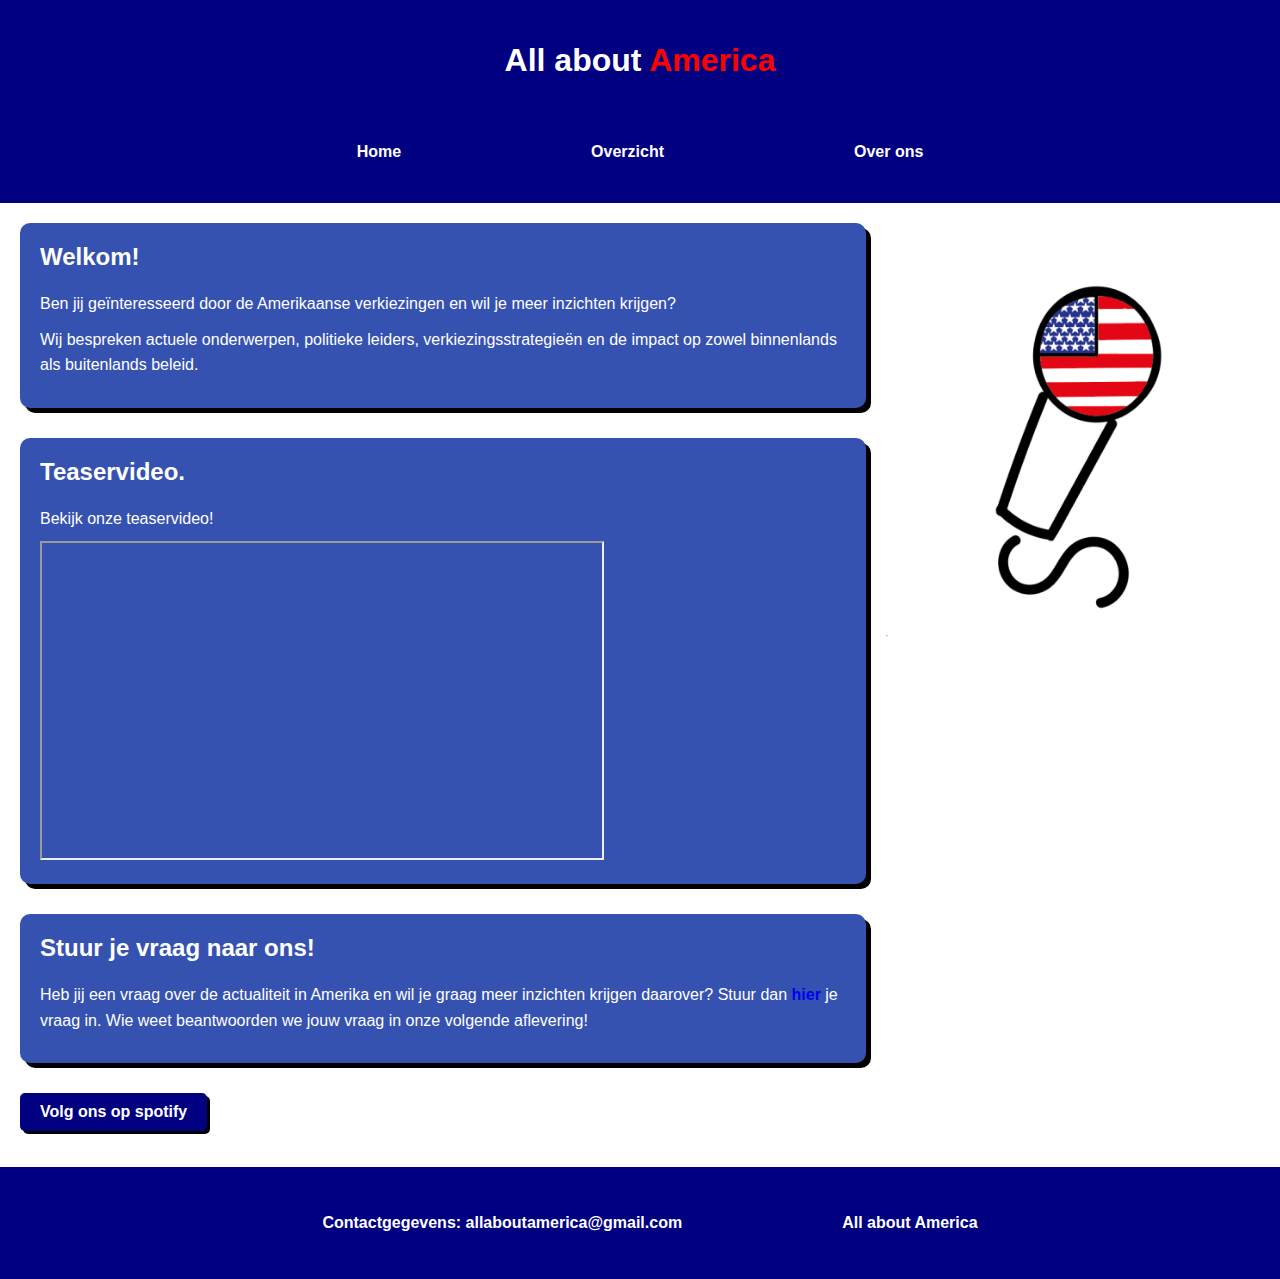
<file: index.html>
<!DOCTYPE html>
<html lang="nl">

<head>
    <meta charset="UTF-8">
    <meta name="viewport" content="width=device-width, initial-scale=1.0">
    <title>Home</title>
    <link rel="stylesheet" href="styles.css">
</head>

<body id="home">
    <header>
        <h1>All about <span>America</span> </h1>
        <nav>
            <ul>
                <li><a href="index.html">Home</a></li>
                <li><a href="overzicht.html">Overzicht</a> </li>
                <li><a href="over-ons.html">Over ons</a></li>
            </ul>
        </nav>


    </header>

    <main>

        <section>
            <h2>Welkom!</h2>
            <p>Ben jij geïnteresseerd door de Amerikaanse verkiezingen en wil je meer inzichten krijgen?</p>

            <p>Wij bespreken actuele onderwerpen, politieke leiders, verkiezingsstrategieën en de impact op zowel
                binnenlands als buitenlands beleid.</p>

        </section>

        <section>
            <h2>Teaservideo.</h2>
            <p>Bekijk onze teaservideo!</p>
            <iframe width="560" height="315" src="https://www.youtube.com/embed/iOpdm3LwzWQ?si=abVpLlE0YJjpoqE9"
                title="YouTube video player"
                allow="accelerometer; autoplay; clipboard-write; encrypted-media; gyroscope; picture-in-picture; web-share"
                referrerpolicy="strict-origin-when-cross-origin" allowfullscreen></iframe>
        </section>
        <img src="images/logo.png" alt="logo">


        <section>
            <h2>Stuur je vraag naar ons!</h2>
            <p>Heb jij een vraag over de actualiteit in Amerika en wil je graag meer inzichten krijgen daarover?
                Stuur dan <strong>hier</strong> je vraag in.
                Wie weet beantwoorden we jouw vraag in onze volgende aflevering!</p>

        </section>


        <div>
            <p><a href="https://open.spotify.com">Volg ons op spotify</a></p>
        </div>




    </main>
    <footer>
        <nav>
            <ul>
                <li><a href="https://www.google.com/intl/nl/gmail/about/">Contactgegevens: allaboutamerica@gmail.com</a>
                </li>
                <li><a href="index.html">All about <span>America</span></a></li>
            </ul>
        </nav>
    </footer>
</body>

</html>
</file>
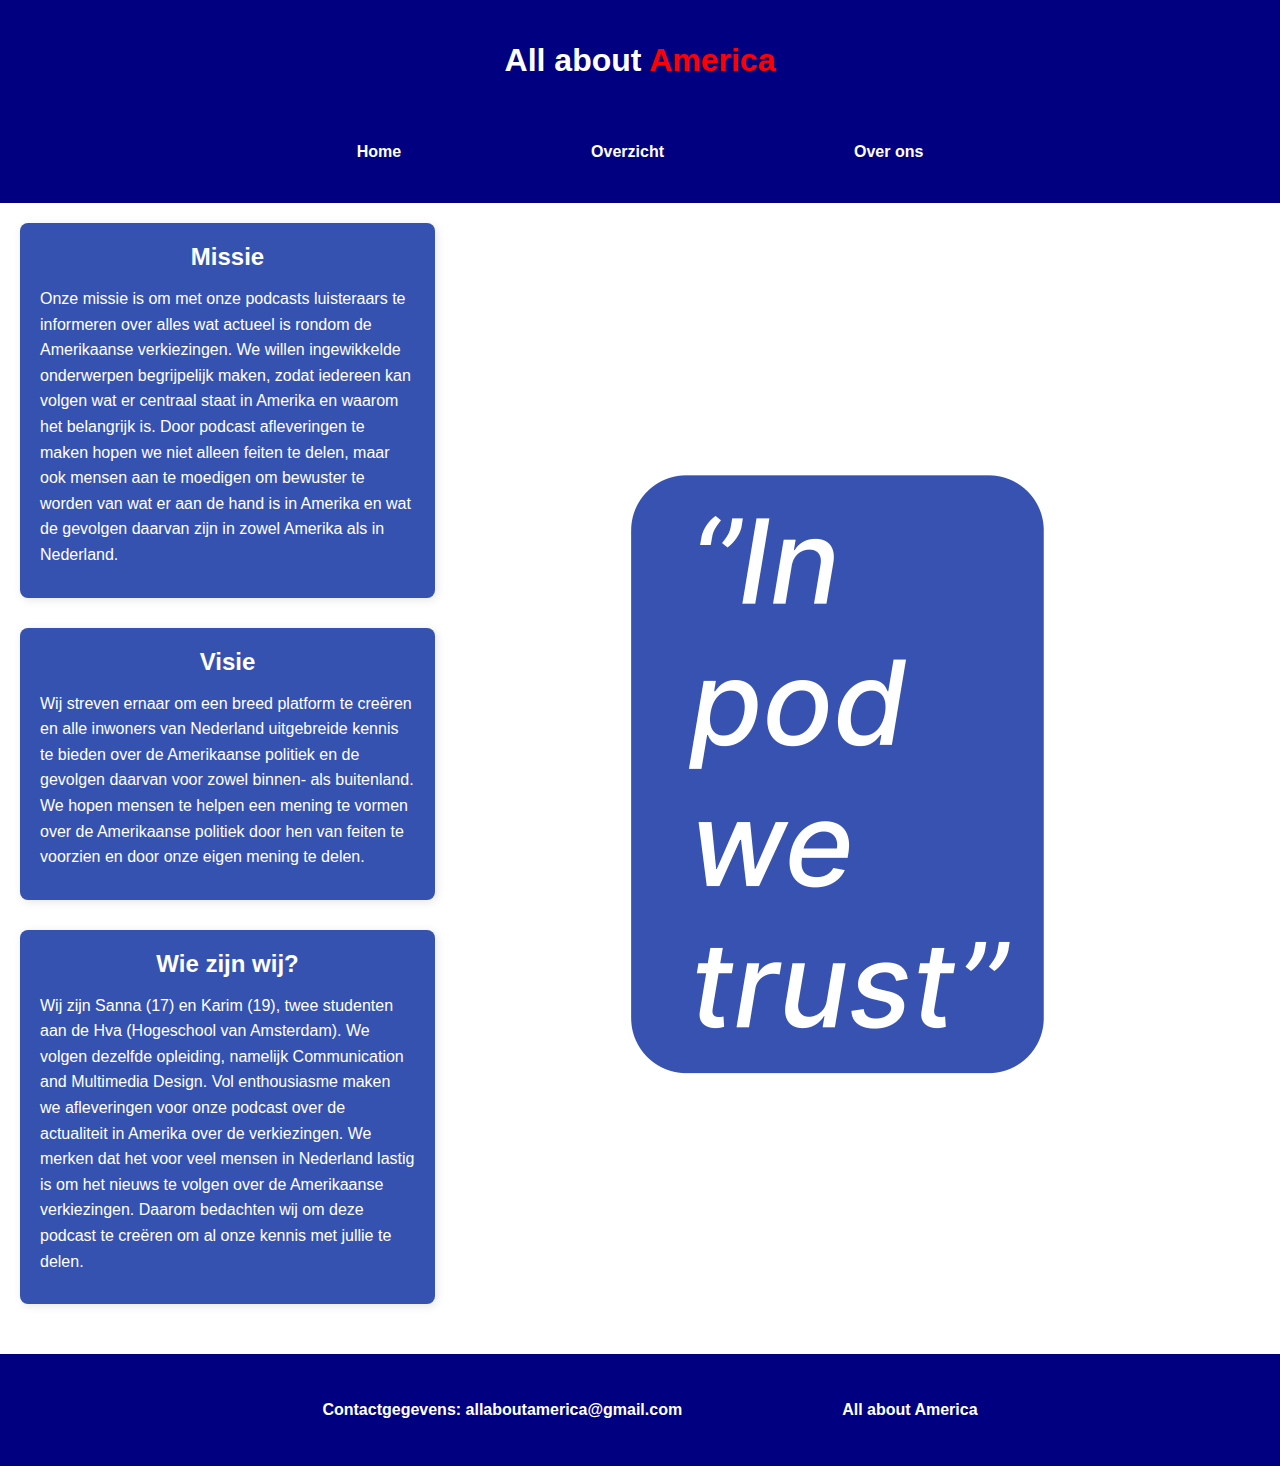
<file: over-ons.html>
<!DOCTYPE html>
<html lang="nl">

<head>
    <meta charset="UTF-8">
    <meta name="viewport" content="width=device-width, initial-scale=1.0">
    <title>Over ons</title>
    <link rel="stylesheet" href="styles.css">
</head>

<body id="over">
    <header>
        <h1>All about <span>America</span> </h1>
        <nav>
            <ul>
                <li><a href="index.html">Home</a></li>
                <li><a href="overzicht.html">Overzicht</a> </li>
                <li><a href="over-ons.html">Over ons</a></li>
            </ul>

        </nav>

    </header>
    <main>
        <div>
            <section>

                <h2>Missie</h2>
                <p>Onze missie is om met onze podcasts luisteraars te informeren over alles wat actueel is rondom de
                    Amerikaanse verkiezingen. We willen ingewikkelde onderwerpen begrijpelijk maken, zodat iedereen kan
                    volgen wat er centraal staat in Amerika en waarom het belangrijk is. Door podcast afleveringen te
                    maken
                    hopen we niet alleen feiten te delen, maar ook mensen aan te moedigen om bewuster te worden van wat
                    er
                    aan de hand is in Amerika en wat de gevolgen daarvan zijn in zowel Amerika als in Nederland.</p>
            </section>
            <section>
                <h2>Visie</h2>
                <p>Wij streven ernaar om een breed platform te creëren en alle inwoners van Nederland uitgebreide kennis
                    te
                    bieden over de Amerikaanse politiek en de gevolgen daarvan voor zowel binnen- als buitenland. We
                    hopen
                    mensen te helpen een mening te vormen over de Amerikaanse politiek door hen van feiten te voorzien
                    en
                    door onze eigen mening te delen.</p>
            </section>
            <section>
                <h2>Wie zijn wij?</h2>
                <p>Wij zijn Sanna (17) en Karim (19), twee studenten aan de Hva (Hogeschool van Amsterdam). We volgen
                    dezelfde opleiding, namelijk Communication and Multimedia Design. Vol enthousiasme maken we
                    afleveringen
                    voor onze podcast over de actualiteit in Amerika over de verkiezingen. We merken dat het voor veel
                    mensen in Nederland lastig is om het nieuws te volgen over de Amerikaanse verkiezingen. Daarom
                    bedachten
                    wij om deze podcast te creëren om al onze kennis met jullie te delen. </p>
            </section>
        </div>
        <img src="images/quote.png" alt="quote">
    </main>

    <footer>
        <nav>
            <ul>
                <li><a href="https://www.google.com/intl/nl/gmail/about/">Contactgegevens: allaboutamerica@gmail.com</a>
                </li>
                <li><a href="index.html">All about <span>America</span></a></li>
            </ul>
        </nav>
    </footer>

</body>

</html>
</file>
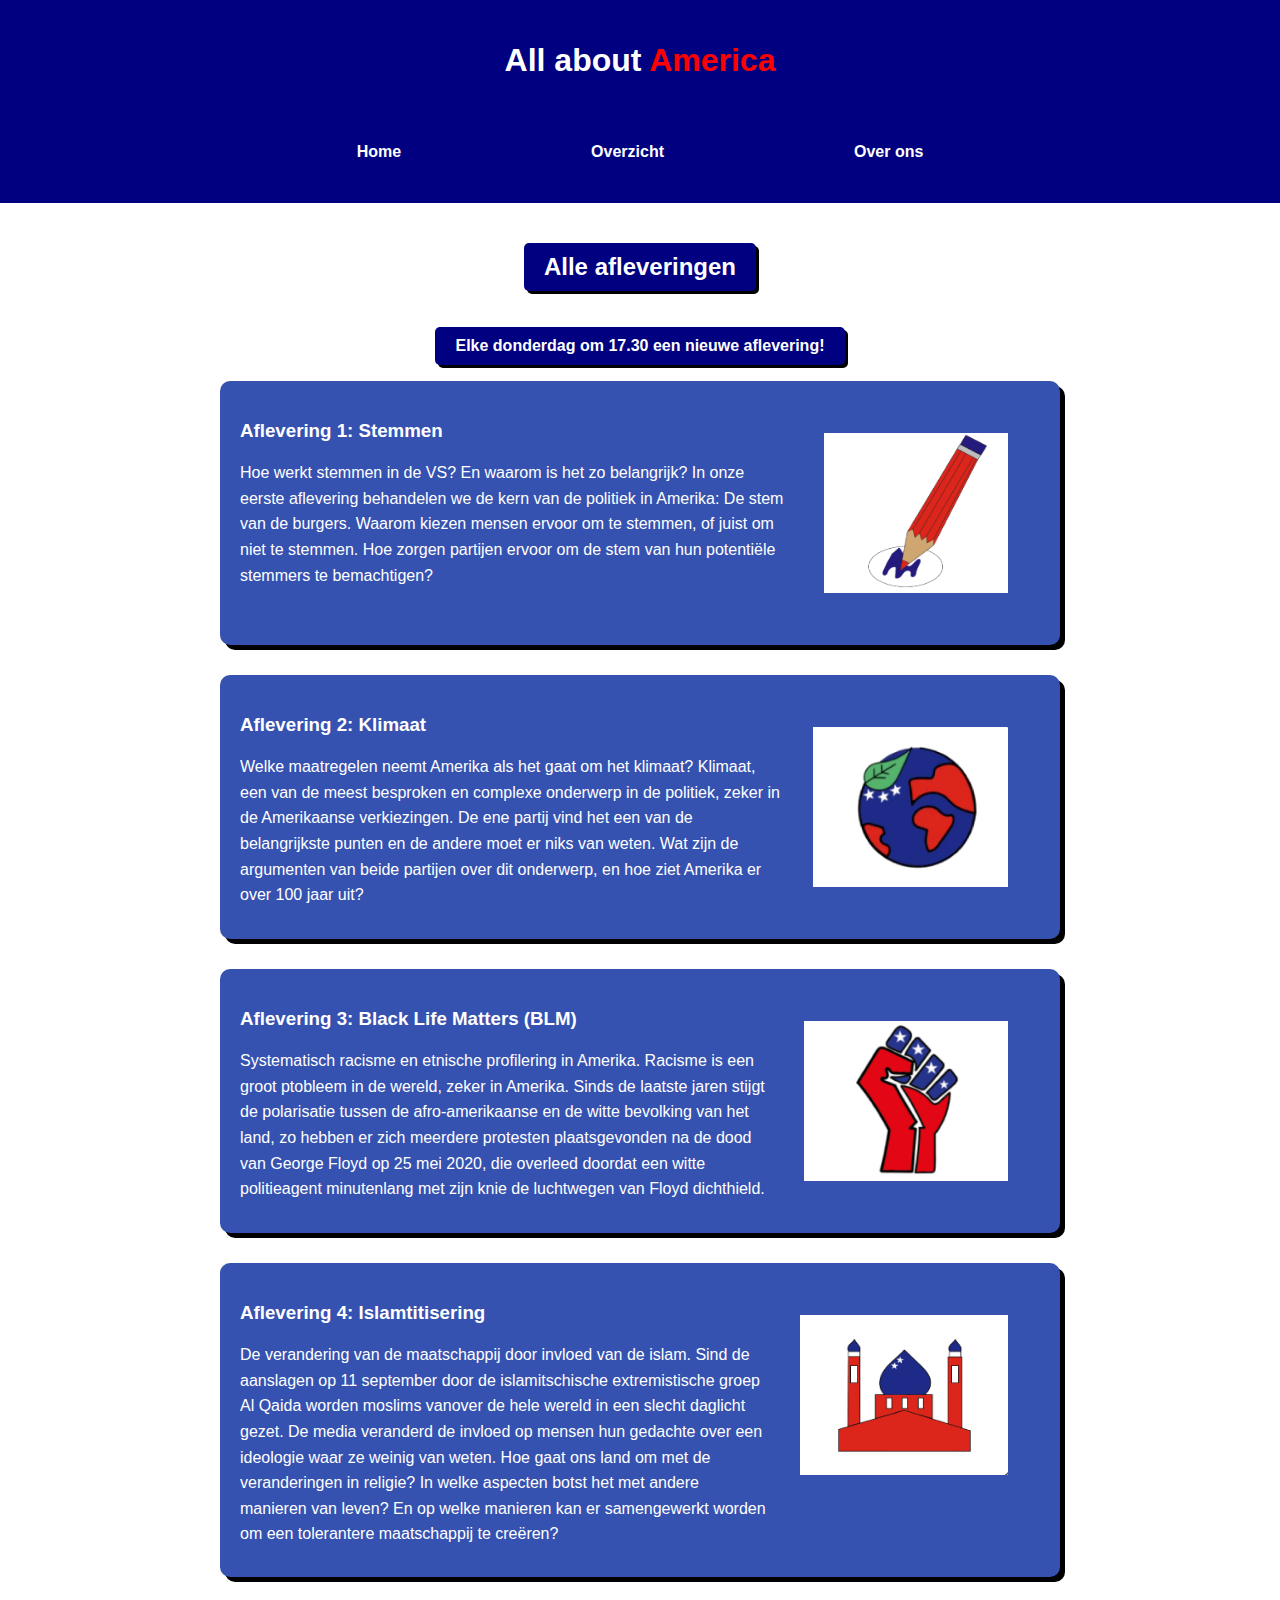
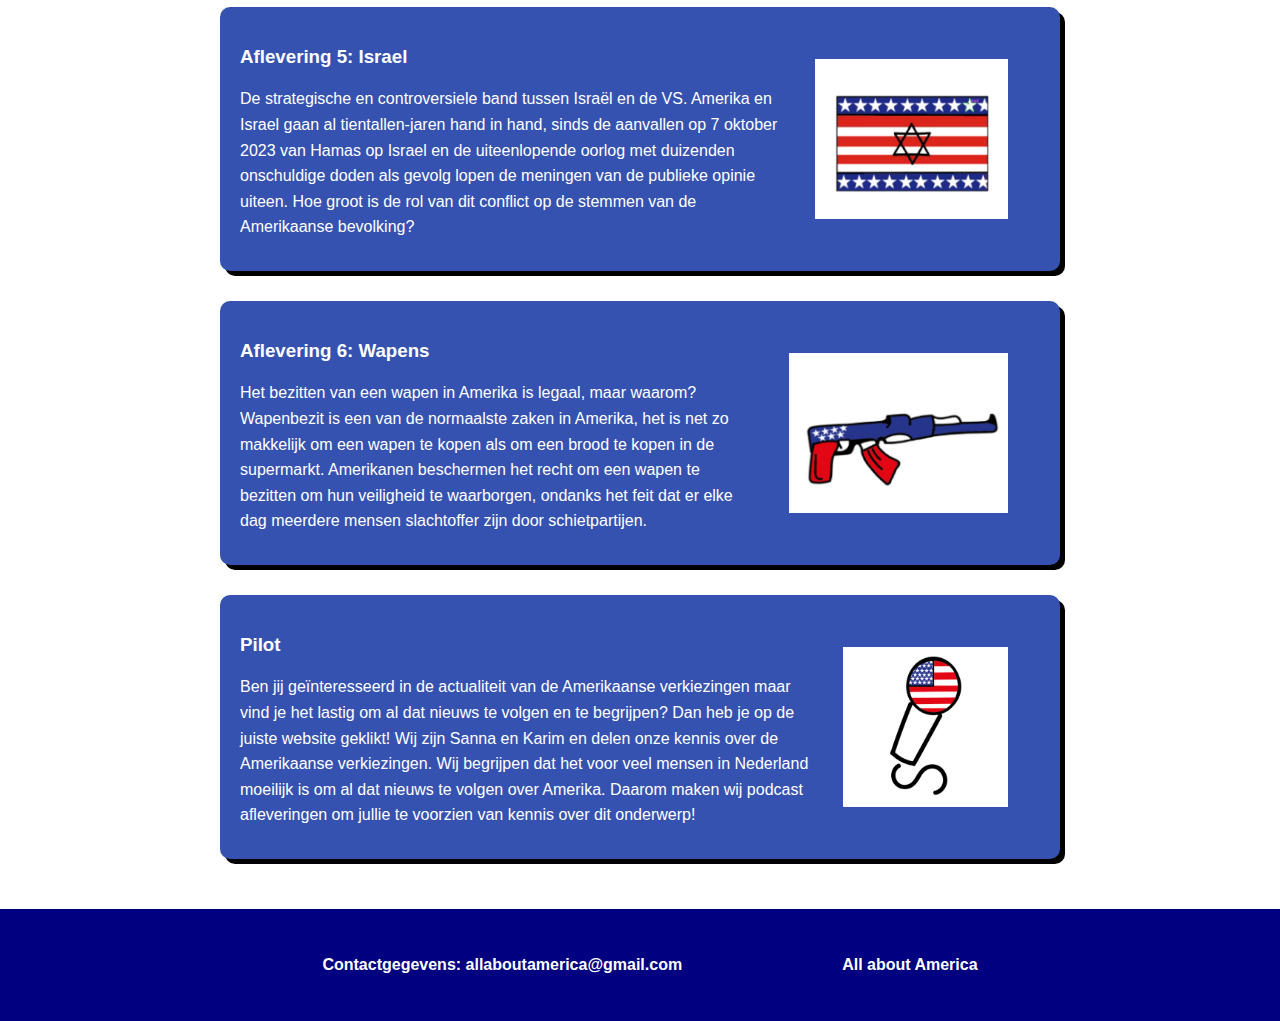
<file: overzicht.html>
<!DOCTYPE html>
<html lang="nl">

<head>
    <meta charset="UTF-8">
    <meta name="viewport" content="width=device-width, initial-scale=1.0">
    <title>Overzicht</title>
    <link rel="stylesheet" href="styles.css">
</head>

<body id="overzicht">
    <header>
        <h1>All about <span>America</span> </h1>
        <nav>
            <ul>
                <li><a href="index.html">Home</a></li>
                <li><a href="overzicht.html">Overzicht</a> </li>
                <li><a href="over-ons.html">Over ons</a></li>
            </ul>
        </nav>

    </header>
    <main>

        <h2>Alle afleveringen</h2>
        <p> Elke donderdag om 17.30 een nieuwe aflevering!</p>
        <section>
            <div>
                <h3>Aflevering 1: Stemmen</h3>
                <p>Hoe werkt stemmen in de VS? En waarom is het zo belangrijk?
                    In onze eerste aflevering behandelen we de kern van de politiek in Amerika: De stem van de burgers.
                    Waarom kiezen mensen ervoor om te stemmen, of juist om niet te stemmen. Hoe zorgen partijen ervoor
                    om de
                    stem van hun potentiële stemmers te bemachtigen?</p>
            </div>
            <img src="images/stemmen_1.png" alt="stemmen">

        </section>

        <section>
            <div>
                <h3>Aflevering 2: Klimaat
                </h3>
                <p>Welke maatregelen neemt Amerika als het gaat om het klimaat?
                    Klimaat, een van de meest besproken en complexe onderwerp in de politiek, zeker in de Amerikaanse
                    verkiezingen. De ene partij vind het een van de belangrijkste punten en de andere moet er niks van
                    weten. Wat zijn de argumenten van beide partijen over dit onderwerp, en hoe ziet Amerika er over 100
                    jaar uit?</p>
            </div> <img src="images/klimaat_2.png" alt="klimaat">
        </section>

        <section>
            <div>
                <h3>
                    Aflevering 3: Black Life Matters (BLM)
                </h3>
                <p>

                    Systematisch racisme en etnische profilering in Amerika.
                    Racisme is een groot ptobleem in de wereld, zeker in Amerika. Sinds de laatste jaren stijgt de
                    polarisatie tussen de afro-amerikaanse en de witte bevolking van het land, zo hebben er zich
                    meerdere
                    protesten plaatsgevonden na de dood van George Floyd op 25 mei 2020, die overleed doordat een witte
                    politieagent minutenlang met zijn knie de luchtwegen van Floyd dichthield.
                </p>
            </div>
            <img src="images/blm_3.png" alt="blm">
        </section>
        <section>
            <div>
                <h3>Aflevering 4: Islamtitisering </h3>
                <p>
                    De verandering van de maatschappij door invloed van de islam.
                    Sind de aanslagen op 11 september door de islamitschische extremistische groep Al Qaida worden
                    moslims
                    vanover de hele wereld in een slecht daglicht gezet. De media veranderd de invloed op mensen hun
                    gedachte
                    over een ideologie waar ze weinig van weten. Hoe gaat ons land om met de veranderingen in religie?
                    In
                    welke
                    aspecten botst het met andere manieren van leven? En op welke manieren kan er samengewerkt worden om
                    een
                    tolerantere maatschappij te creëren?
                </p>
            </div>
            <img src="images/islamitisering_4.png" alt="islamitisering">
        </section>
        <section>
            <div>
                <h3>Aflevering 5: Israel</h3>
                <p> De strategische en controversiele band tussen Israël en de VS.
                    Amerika en Israel gaan al tientallen-jaren hand in hand, sinds de aanvallen op 7 oktober 2023 van
                    Hamas
                    op
                    Israel en de uiteenlopende oorlog met duizenden onschuldige doden als gevolg lopen de meningen van
                    de
                    publieke opinie uiteen. Hoe groot is de rol van dit conflict op de stemmen van de Amerikaanse
                    bevolking?
                </p>
            </div>

            <img src="images/israel_5.png" alt="israel">


        </section>
        <section>
            <div>
                <h3>Aflevering 6: Wapens</h3>
                <p>Het bezitten van een wapen in Amerika is legaal, maar waarom?
                    Wapenbezit is een van de normaalste zaken in Amerika, het is net zo makkelijk om een wapen te kopen
                    als
                    om
                    een brood te kopen in de supermarkt. Amerikanen beschermen het recht om een wapen te bezitten om hun
                    veiligheid te waarborgen, ondanks het feit dat er elke dag meerdere mensen slachtoffer zijn door
                    schietpartijen.
                </p>
            </div><img src="images/wapens_6.png" alt="wapens">
        </section>
        <section>

            <div>
                <h3>Pilot</h3>
                <p>
                    Ben jij geïnteresseerd in de actualiteit van de Amerikaanse verkiezingen maar vind je het lastig om
                    al
                    dat nieuws te volgen en te begrijpen? Dan heb je op de juiste website geklikt! Wij zijn Sanna en
                    Karim
                    en delen onze kennis over de Amerikaanse verkiezingen. Wij begrijpen dat het voor veel mensen in
                    Nederland moeilijk is om al dat nieuws te volgen over Amerika. Daarom maken wij podcast afleveringen
                    om
                    jullie te voorzien van kennis over dit onderwerp!

                </p>
            </div>
            <img src="images/logo.png" alt="pilot">

        </section>
    </main>
    <footer>
        <nav>
            <ul>
                <li><a href="https://www.google.com/intl/nl/gmail/about/">Contactgegevens: allaboutamerica@gmail.com</a>
                </li>
                <li><a href="index.html">All about <span>America</span></a></li>
            </ul>
        </nav>
    </footer>
</body>

</html>
</file>
<file: styles.css>
body {
    font-family: Arial, sans-serif;
    margin: 0;
    padding: 0;
    background-color: rgb(255, 255, 255);
    color: black;
    height: 100%;
    display: flex;
    flex-direction: column;
}

header {
    background-color: #000080;
    color: white;
    padding: 10px;
    text-align: center;
}

header h1 {
    font-size: 2em;
    margin: 0;
}

header h1 span {
    color: red;
}

nav ul {
    display: flex;
    justify-content: center;
    list-style: none;
    margin: 0em;
    padding: 0em;
    text-decoration: none;

}

nav ul li {
    margin: 0 15px;
}

nav ul li a {
    color: white;
    text-decoration: none;
    font-weight: bold;
}

nav ul li a:hover {
    text-decoration: underline;
}


main {
    padding: 20px;
}

section {
    margin-bottom: 30px;
    padding: 20px;
    background-color: #3652B0;
    color: white;
    border-radius: 10px;
    box-shadow: 5px 5px 0 black;
    max-width: calc(100% - 35%);
    width: 100%;
}

section h2 {
    margin-top: 0;
}

section p {
    margin: 10px 0;
    line-height: 1.6;
}

section strong {
    color: #0000EE;
    cursor: pointer;
}


a {
    color: #0000EE;
    text-decoration: none;
}

a:hover {
    text-decoration: underline;
}

div p a {
    display: inline-block;
    background-color: #000080;
    color: white;
    padding: 10px 20px;
    border-radius: 5px;
    text-align: center;
    font-weight: bold;
    text-decoration: none;
    box-shadow: 3px 3px 0 black;
}

div p a:hover {
    background-color: #0000EE;
}

footer {
    background-color: #000080;
    color: white;
    text-align: center;
    padding: 10px;
    position: relative;
    bottom: 0;
    width: 100%;
}

footer nav ul {
    list-style: none;
    padding: 0;
    margin: 0;
}

footer nav ul li {
    margin: 5px 0;
}

footer nav ul li a {
    color: white;
    text-decoration: none;
}

footer nav ul li a:hover {
    text-decoration: underline;
}


#home img {
    position: absolute;
    right: 0;
    top: 50%;
    transform: translateY(-50%);
    max-width: 30%;
    height: auto;
    margin-right: 10px;
    border: none;
}

#overzicht img {
    display: flex;
    justify-content: space-between;
    align-items: center;
    width: 15em;
    height: 10em;

}

#overzicht section {
    display: flex;
    flex-direction: row;
    justify-content: end;

}

#overzicht {
    color: rgb(0, 0, 0);
    font-family: Arial, Helvetica, sans-serif;
}

nav ul {
    display: flex;
    align-items: center;
    justify-content: center;
    list-style: none;
    margin: 0em;
    padding: 0em;

}

#over section {
    margin-bottom: 30px;
    padding: 20px;
    color: white;
    border-radius: 8px;
    box-shadow: 2px 2px 10px rgba(0, 0, 0, 0.1);
}

#over section h2 {
    margin-bottom: 15px;
    text-align: center;
}



section:hover {
    transform: scale(1.02);

}

#over main {
    display: flex;
    flex-direction: row;
    justify-content: left;
    align-items: center;
}

#overzicht img {
    transition: background-color 350ms ease, transform 0.3s ease;

}

@keyframes fadeIn {
    from {
        opacity: 0;
    }

    to {
        opacity: 1;
    }
}

#overzicht section:hover {
    background-color: rgb(41, 62, 183);
    transform: scale(1.05);
}

#overzicht main img {
    animation: fadeIn 2s ease-in;
}

a:hover {
    background-color: #000999;
}



a {
    background-color: #000080;
    padding: 1em;
    text-decoration: none;
    transition: 350ms ease;
}

h1 {
    padding: 1em;
}

li a {
    margin: 2em;
}

li {
    padding: 2em;
}

#overzicht img{
padding: 2em;
}

#overzicht main {
    display: flex;
    flex-direction: column; 
    align-items: center; 
    justify-content: center; 
}
#overzicht section {
    width: 80%; 
    max-width: 800px; 
}


#overzicht main>p
{
    background-color: #000080;
    color: white;
    padding: 10px 20px;
    border-radius: 5px;
    text-align: center;
    font-weight: bold;
    text-decoration: none;
    box-shadow: 3px 3px 0 black;
}

#overzicht h2{
    background-color: #000080;
    color: white;
    padding: 10px 20px;
    border-radius: 5px;
    text-align: center;
    font-weight: bold;
    text-decoration: none;
    box-shadow: 3px 3px 0 black;
}
#over img{
padding-right: 13em;

}
</file>
